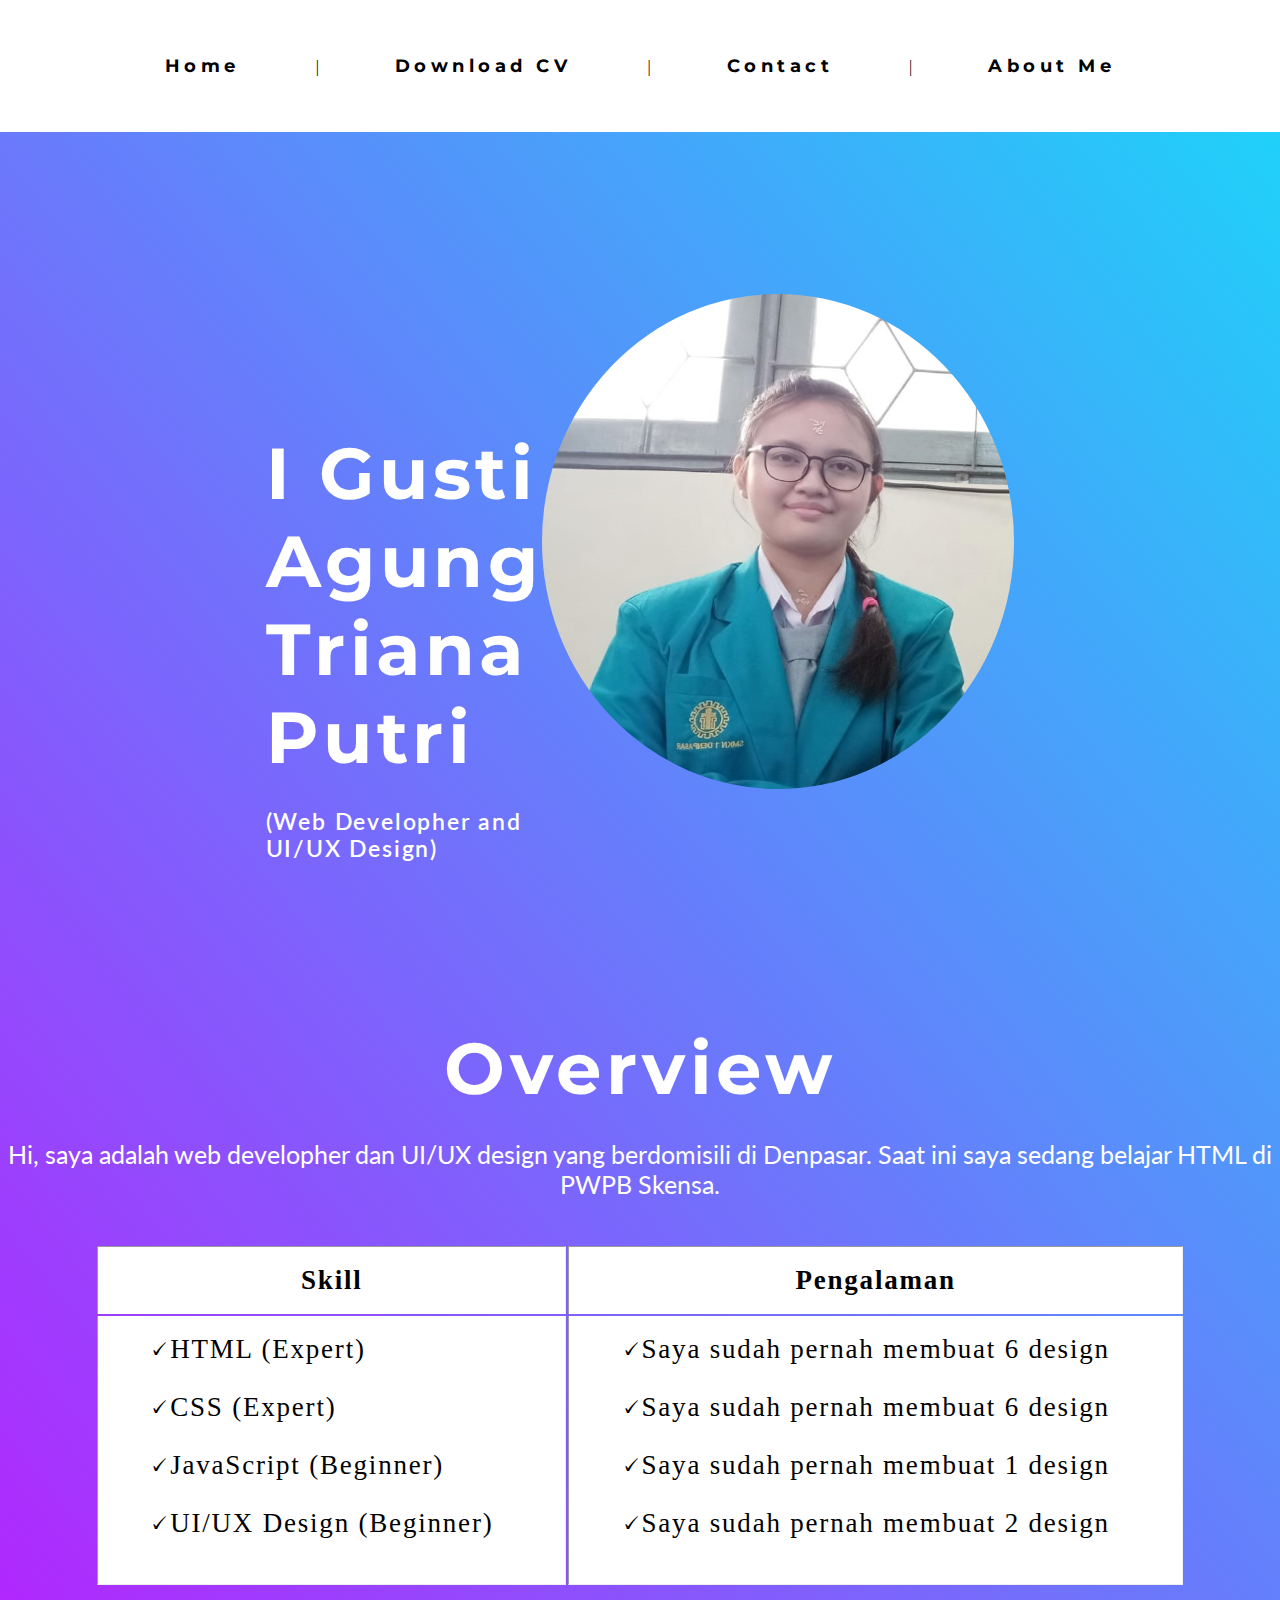
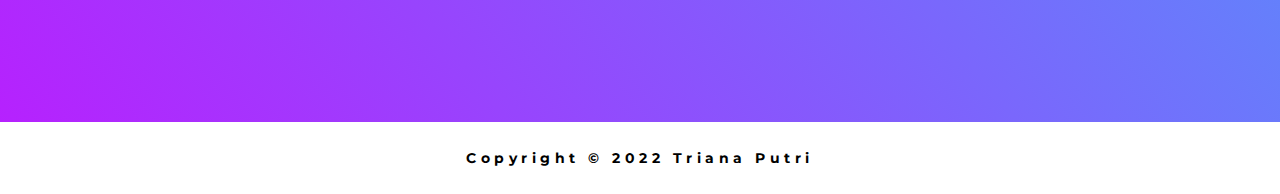
<file: index.html>
<!DOCTYPE html>
<html lang="en">
<head>
    <meta charset="UTF-8">
    <meta http-equiv="X-UA-Compatible" content="IE=edge">
    <meta name="viewport" content="width=device-width, initial-scale=1.0">
    <title>CV Triana Putri</title>
    <link rel="stylesheet" href="14style.css">
</head>
<body>
    <section class="navi">
        <a href="cvdiri.html">Home</a> |
        <a href="CV Triana Putri.pdf">Download CV</a> |
        <a href="contact.html">Contact</a> |
        <a href="aboutme.html">About Me</a>
        <hr>
    </section>
    <section class="header">
        <div class="row2">
            <div class="text-head">
                <h1>I Gusti Agung Triana Putri</h1>
                <p>(Web Developher and UI/UX Design)</p>
            </div><hr>
            <img src="image/fotodirisendiri.jpeg" alt="foto diri" width="150px" height="150px">
        </div>
        <div class="skill">
            <h2>Overview</h2>
            <p>Hi, saya adalah web developher dan UI/UX design yang berdomisili di Denpasar. Saat ini saya sedang belajar HTML di PWPB Skensa.</p>
            <table border="1px solid black" width="100%">
                <tr>
                    <th>Skill</th>
                    <th>Pengalaman</th>
                </tr>
                <tr>
                    <td>
                        <ul>
                            <li>HTML (Expert)</li>
                            <li>CSS (Expert)</li>
                            <li>JavaScript (Beginner)</li>
                            <li>UI/UX Design (Beginner)</li>
                        </ul>
                    </td>
                    <td>
                        <ul>
                            <li>Saya sudah pernah membuat 6 design</li>
                            <li>Saya sudah pernah membuat 6 design</li>
                            <li>Saya sudah pernah membuat 1 design</li>
                            <li>Saya sudah pernah membuat 2 design</li>
                        </ul>
                    </td>
                </tr>
            </table>
        </div>
        <hr>
    </section>
    <footer>
        <p>Copyright © 2022 Triana Putri</p>
    </footer>
</body>
</html>
</file>
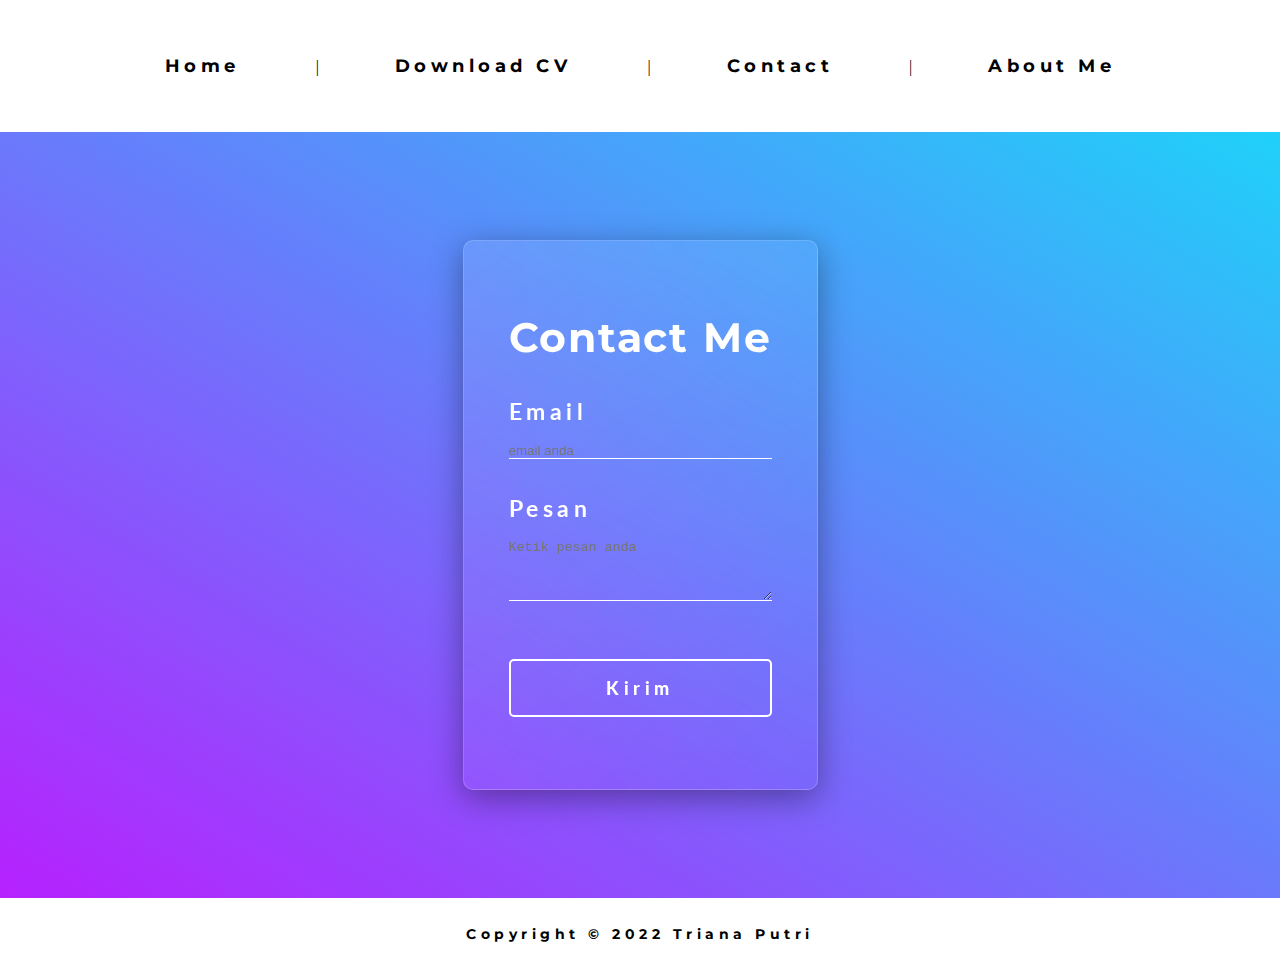
<file: contact.html>
<!DOCTYPE html>
<html lang="en">
<head>
    <meta charset="UTF-8">
    <meta http-equiv="X-UA-Compatible" content="IE=edge">
    <meta name="viewport" content="width=device-width, initial-scale=1.0">
    <title>Contact saya</title>
    <link rel="stylesheet" href="14style.css">
</head>
<body>
    <section class="navi">
        <a href="cvdiri.html">Home</a> |
        <a href="CV Triana Putri.pdf">Download CV</a> |
        <a href="contact.html">Contact</a> |
        <a href="aboutme.html">About Me</a>
        <hr>
    </section>
    <section class="contact">
        <div class="container glass">
            <h1>Contact Me</h1>
            <form action="">
                <div class="contact-box">
                    <label for="email">Email</label><br>
                    <input type="email" name="email" id="email" placeholder="email anda"><br><br>
                </div>
                <div class="contact-box">
                    <label for="pesan">Pesan</label><br>
                    <textarea name="pesan" id="pesan" cols="30" rows="4" placeholder="Ketik pesan anda"></textarea><br><br><br>
                </div>
                <button type="submit">Kirim</button>
            </form>
        </div>
        <hr>
    </section>
    <footer>
        <p>Copyright © 2022 Triana Putri</p>
    </footer>
</body>
</html>
</file>
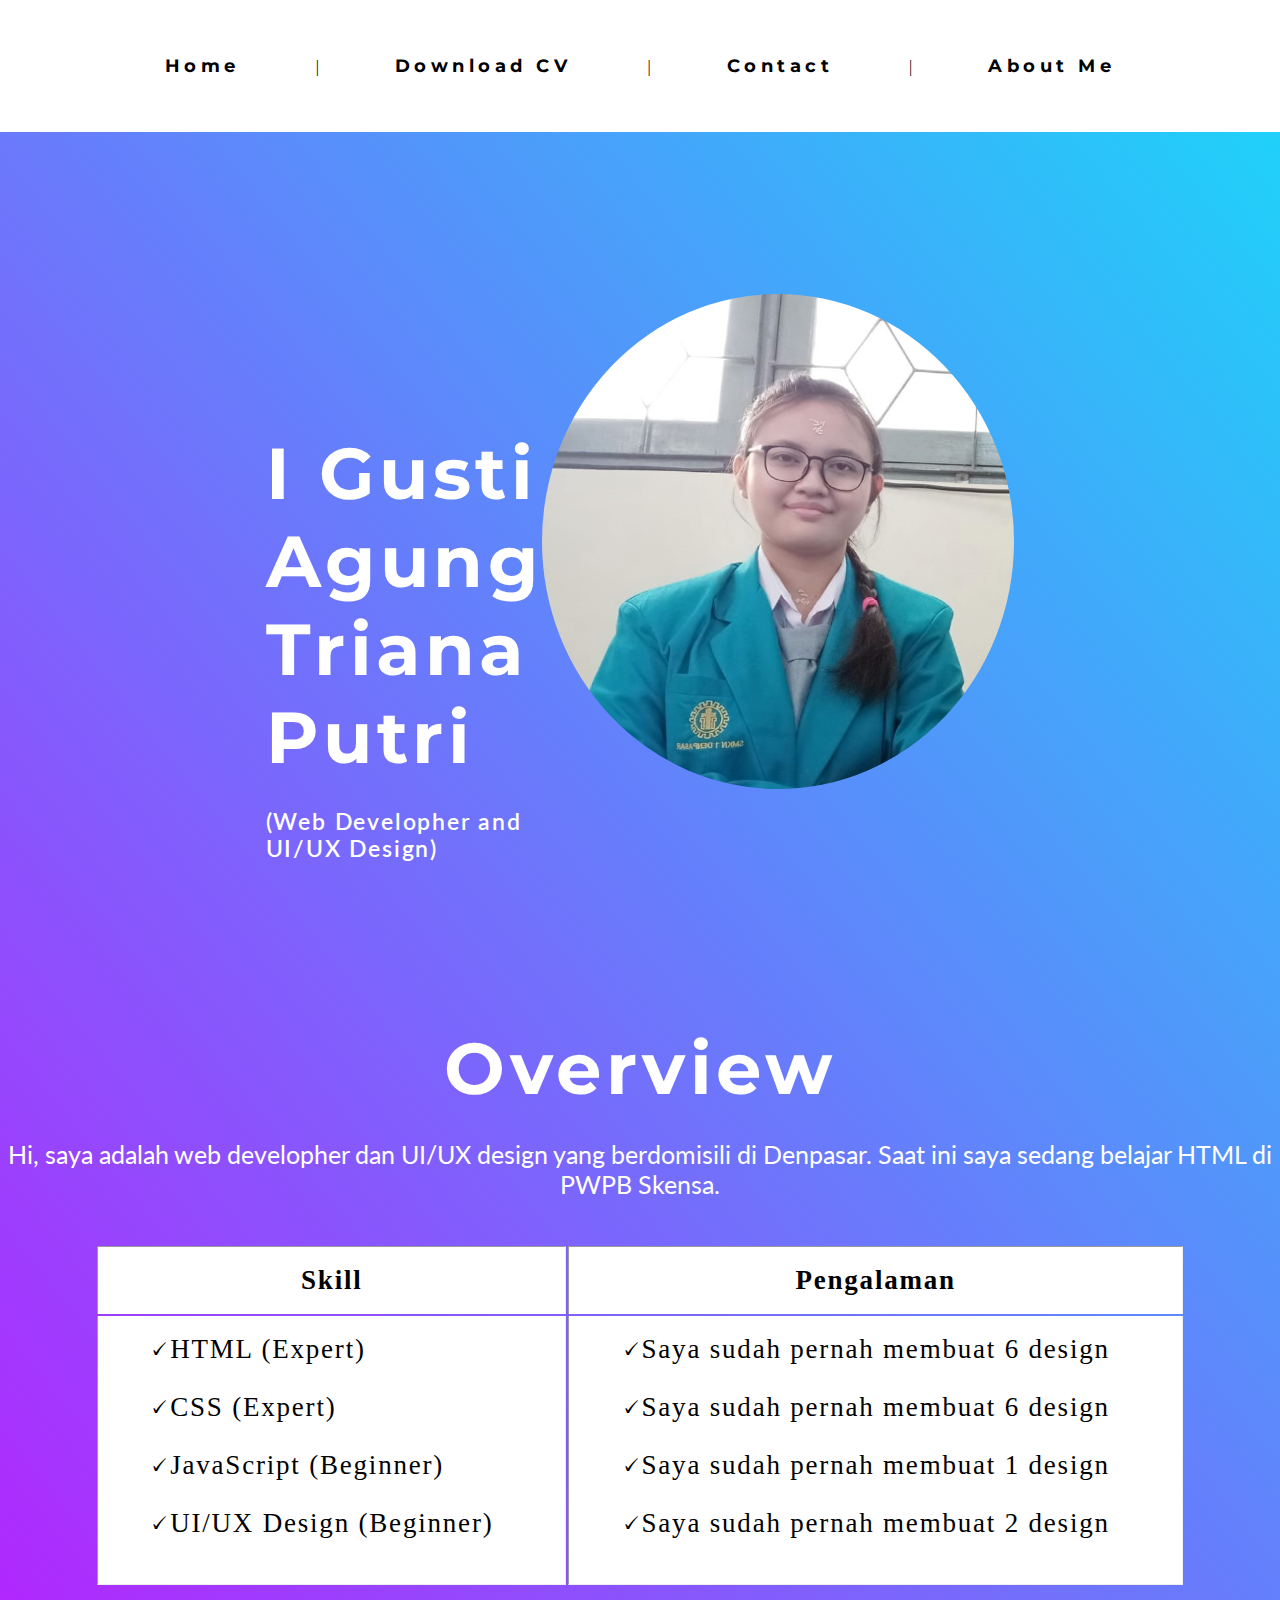
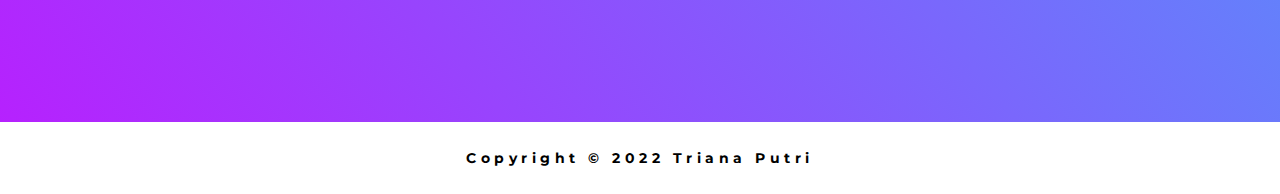
<file: cvdiri.html>
<!DOCTYPE html>
<html lang="en">
<head>
    <meta charset="UTF-8">
    <meta http-equiv="X-UA-Compatible" content="IE=edge">
    <meta name="viewport" content="width=device-width, initial-scale=1.0">
    <title>CV Triana Putri</title>
    <link rel="stylesheet" href="14style.css">
</head>
<body>
    <section class="navi">
        <a href="cvdiri.html">Home</a> |
        <a href="CV Triana Putri.pdf">Download CV</a> |
        <a href="contact.html">Contact</a> |
        <a href="aboutme.html">About Me</a>
        <hr>
    </section>
    <section class="header">
        <div class="row2">
            <div class="text-head">
                <h1>I Gusti Agung Triana Putri</h1>
                <p>(Web Developher and UI/UX Design)</p>
            </div><hr>
            <img src="image/fotodirisendiri.jpeg" alt="foto diri" width="150px" height="150px">
        </div>
        <div class="skill">
            <h2>Overview</h2>
            <p>Hi, saya adalah web developher dan UI/UX design yang berdomisili di Denpasar. Saat ini saya sedang belajar HTML di PWPB Skensa.</p>
            <table border="1px solid black" width="100%">
                <tr>
                    <th>Skill</th>
                    <th>Pengalaman</th>
                </tr>
                <tr>
                    <td>
                        <ul>
                            <li>HTML (Expert)</li>
                            <li>CSS (Expert)</li>
                            <li>JavaScript (Beginner)</li>
                            <li>UI/UX Design (Beginner)</li>
                        </ul>
                    </td>
                    <td>
                        <ul>
                            <li>Saya sudah pernah membuat 6 design</li>
                            <li>Saya sudah pernah membuat 6 design</li>
                            <li>Saya sudah pernah membuat 1 design</li>
                            <li>Saya sudah pernah membuat 2 design</li>
                        </ul>
                    </td>
                </tr>
            </table>
        </div>
        <hr>
    </section>
    <footer>
        <p>Copyright © 2022 Triana Putri</p>
    </footer>
</body>
</html>
</file>
<file: 14style.css>
@import url('https://fonts.googleapis.com/css2?family=Lato:wght@300;400;700;900&family=Montserrat:wght@400;500;600;700;800;900&display=swap');
* {
    margin: 0;
    padding: 0;
    box-sizing: border-box;
}
a {
    text-decoration: none;
}
hr {
    display: none;
}
li {
    list-style: none;
}
.navi {
    text-align: center;
    justify-content: center;
    padding: 6vh 0;
    border: 1px solid #fff;
    background-color: #fff;
    box-shadow: rgba(9, 30, 66, 0.25) 0px 4px 8px -2px, rgba(9, 30, 66, 0.08) 0px 0px 0px 1px;
}
.navi a {
    margin: 0 8vh;
    color: #000;
    font-weight: 700;
    font-size: 2vh;
    letter-spacing: 0.5vh;
    font-family: 'Montserrat', sans-serif;
    cursor: pointer;
}
.navi a:hover {
    color: #274ca8;
    padding-bottom: 1vh;
    transition-duration: 0.2s;
    border-bottom: 0.5vh solid #274ca8;
}
/* header */
.header {
    width: 100%;
    background-image: linear-gradient(to top right, #b621fe, #1fd1f9);
    justify-content: space-between;
    padding-bottom: 15vh;
    color: #fff;
}
.row2 {
    margin: 0 30vh;
    padding: 18vh 0;
    display: flex;
    justify-content: center;
}
.text-head {
    padding-top: 15vh;
}
.text-head h1 {
    font-family: 'Montserrat', sans-serif;
    font-weight: 700;
    font-size: 8vh;
    letter-spacing: 0.5vh;
    padding-bottom: 3vh;
}
.text-head p {
    font-size: 2.5vh;
    font-weight: 600;
    letter-spacing: 0.2vh;
    font-family: 'Lato', sans-serif;
}
img {
    border-radius: 50%;
    width: 55vh;
    height: 55vh;
}
.skill h2 {
    text-align: center;
    font-family: 'Montserrat', sans-serif;
    font-weight: 700;
    font-size: 8vh;
    letter-spacing: 0.5vh;
    padding-bottom: 3vh;
}
.skill p {
    text-align: center;
    font-family: 'Lato', sans-serif;
    font-weight: 400;
    font-size: 2.8vh;
    padding-bottom: 5vh;
}
table {
    width: 100%;
    display: flex;
    justify-content: center;
    border: none;
    letter-spacing: 0.2vh;
}
tr th {
    border-bottom: none;
    padding: 2vh 0;
    background-color: #fff;
    color: #000;
    font-size: 3vh;
    font-weight: 600;
}
tr td {
    padding: 2vh 8vh;
    border-top: none;
    background-color: #fff;
    color: #000;
    font-size: 3vh;
}
td ul li {
    padding-bottom: 3vh;
    list-style-type: "\1F5F8";
}
/* about */
.about {
    width: 100%;
    background-image: url("image/aboutme.jpg");
    background-repeat: no-repeat;
    background-position: center;
    background-size: cover;
    color: #fff;
}
.row {
    margin: 0 15vh;
    padding: 20vh 0;
    display: flex;
    justify-content: center;
}
.text {
    padding-right: 2vh;
    justify-content: center;
}
.text h1 {
    font-family: 'Montserrat', sans-serif;
    font-weight: 700;
    font-size: 5vh;
    letter-spacing: 0.5vh;
    padding: 3vh 0;
}
.text p {
    line-height: 3.5vh;
    letter-spacing: 0.2vh;
    font-size: 2.5vh;
    text-align: justify;
    font-family: 'Lato', sans-serif;
}
/* contact */
.contact {
    display: flex;
    background-image: linear-gradient(to top right, #b621fe, #1fd1f9);
    padding: 12vh 0;
    justify-content: center;
}
.container {
    width: fit-content;
    text-align: left;
}
.glass {
    background: linear-gradient(135deg, rgba(255, 255, 255, 0.1), rgba(255, 255, 255,0));
    backdrop-filter: blur(10px);
    border-radius: 10px;
    border: 1px solid rgba(255, 255, 255, 0.18);
    box-shadow: 0 8px 32px 0 rgba(0, 0, 0, 0.37);
    padding: 8vh 5vh;
}
.container h1 {
    font-family: 'Montserrat', sans-serif;
    margin-bottom: 4vh;
    font-size: 4.5vh;
    letter-spacing: 0.2vh;
    color: #fff;
}
.container label {
    font-family: 'Lato', sans-serif;
    font-size: 2.5vh;
    font-weight: 700;
    letter-spacing: 0.5vh;
    color: #fff;
}
.contact-box input {
    width: 100%;
    padding-top: 2vh;
    margin-bottom: 2vh;
    border: none;
    border-bottom: 1px solid #fff;
    outline: none;
    background: transparent;
    color: #fff;
}
.contact-box textarea {
    width: 100%;
    padding-top: 2vh;
    border: none;
    border-bottom: 1px solid #fff;
    outline: none;
    background: transparent;
    color: #fff;
}
button {
    margin-top: 2vh;
    width: 100%;
    padding: 1.8vh 0;
    background: transparent;
    color: #fff;
    border: 2px solid #fff;
    border-radius: 5px;
    font-family: 'Lato', sans-serif;
    font-weight: 900;
    letter-spacing: 0.5vh;
    font-size: 2vh;
    cursor: pointer;
}
button:hover {
    background-color: #ffff;
    color: #274ca8;
    border: 2px solid #fff;
    transition-duration: 0.5s;
}
footer {
    text-align: center;
    justify-content: center;
    letter-spacing: 0.5vh;
    color: #000;
    background-color: #fff;
    border: 1px solid #fff;
    font-weight: 700;
    font-size: 1.5vh;
    font-family: 'Montserrat', sans-serif;
    padding: 3vh 0;
}
@media only screen and (max-width: 600px) {
    .navi a {
        margin: 0 1.8vh;
    }
    .row2 {
        margin: 0;
        padding: 15vh 0;
        display: block;
        text-align: center;
    }
    .text-head {
        padding-top: 0;
    }
    .text-head h1 {
        padding-bottom: 3vh;
    }
    .text-head p {
        padding-bottom: 10vh;
    }
    img {
        margin-bottom: 8vh;
    }
    .about {
        display: flex;
        justify-content: center;
    }
    video {
        width: 100%;
    }
    .about .text {
        padding-bottom: 5vh;
    }
    .row {
        display: block;
    }
    .glass {
        width: 85%;
    }
    tr td {
        padding: 2vh 3vh;
    }
}
@media only screen and (max-width: 700px) {
    .navi a {
        margin: 0 1.8vh;
    }
    .row2 {
        margin: 0 0;
        padding: 15vh 0;
        display: block;
        text-align: center;
    }
    .text-head {
        padding-top: 0;
    }
    .text-head h1 {
        padding-bottom: 3vh;
    }
    .text-head p {
        padding-bottom: 10vh;
    }
    img {
        margin-bottom: 8vh;
    }
    .about {
        display: flex;
        justify-content: center;
    }
    video {
        width: fit-content;
    }
    .about .text {
        padding-bottom: 5vh;
    }
    .row {
        display: block;
    }
    .glass {
        width: 85%;
    }
    tr td {
        padding: 2vh 3vh;
    }
}
</file>
